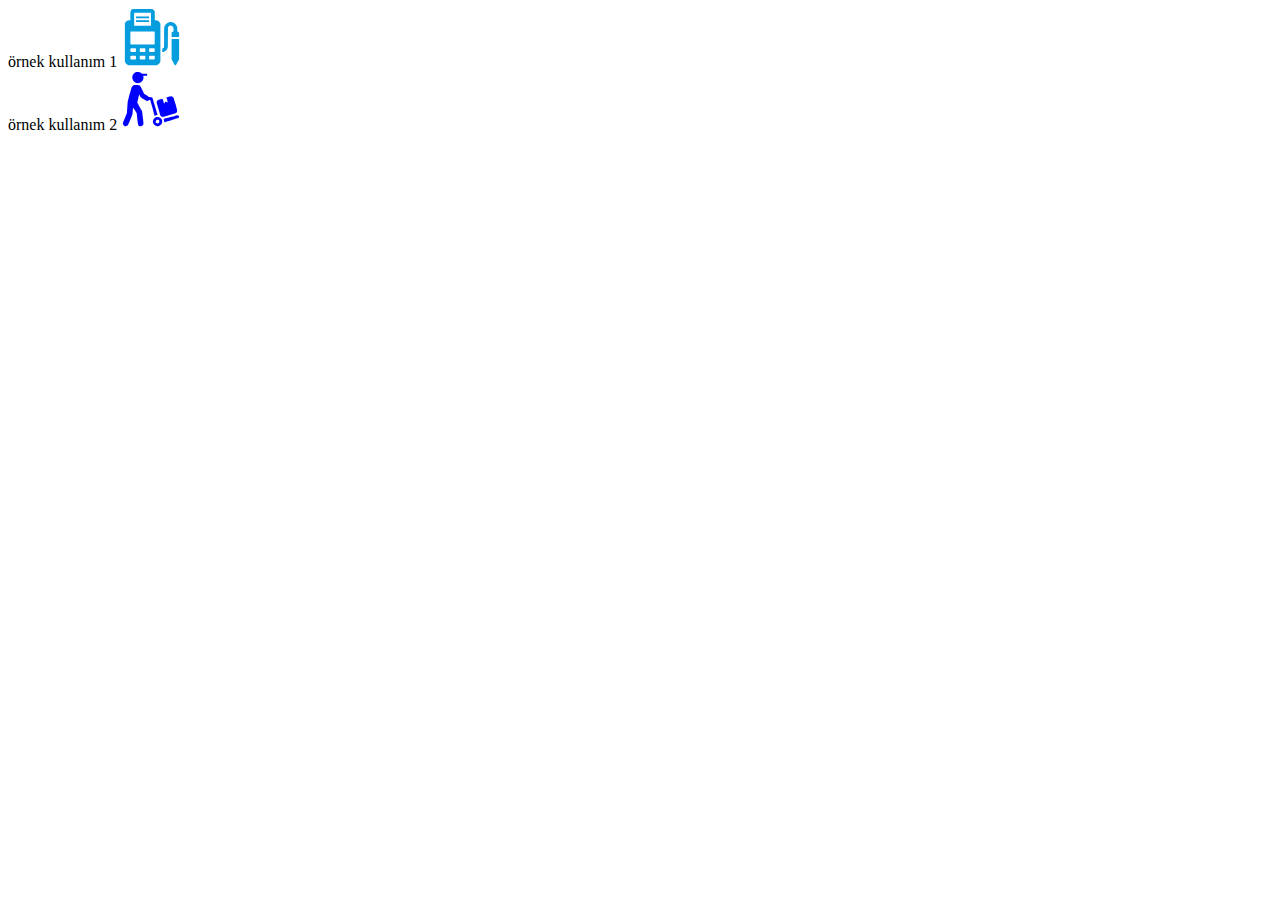
<file: CssOzelFontYapimi/Kullanimi/index.html>
<!DOCTYPE html PUBLIC "-//W3C//DTD XHTML 1.0 Transitional//EN" "http://www.w3.org/TR/xhtml1/DTD/xhtml1-transitional.dtd">
<html xmlns="http://www.w3.org/1999/xhtml" xml:lang="en">
<head>
	<meta http-equiv="Content-Type" content="text/html;charset=UTF-8" />
	<title></title>
	<link rel="stylesheet" href="styles.css">
</head>
<body>
örnek kullanım 1
	<i class="icon-postodeme" style="color:rgb(6, 157, 223); font-size:60px;"></i>
	<br>
	örnek kullanım 2
	
	<i class="icon-siparisteslim" style="color:blue; font-size:60px;"></i>
</body>
</html>
</file>
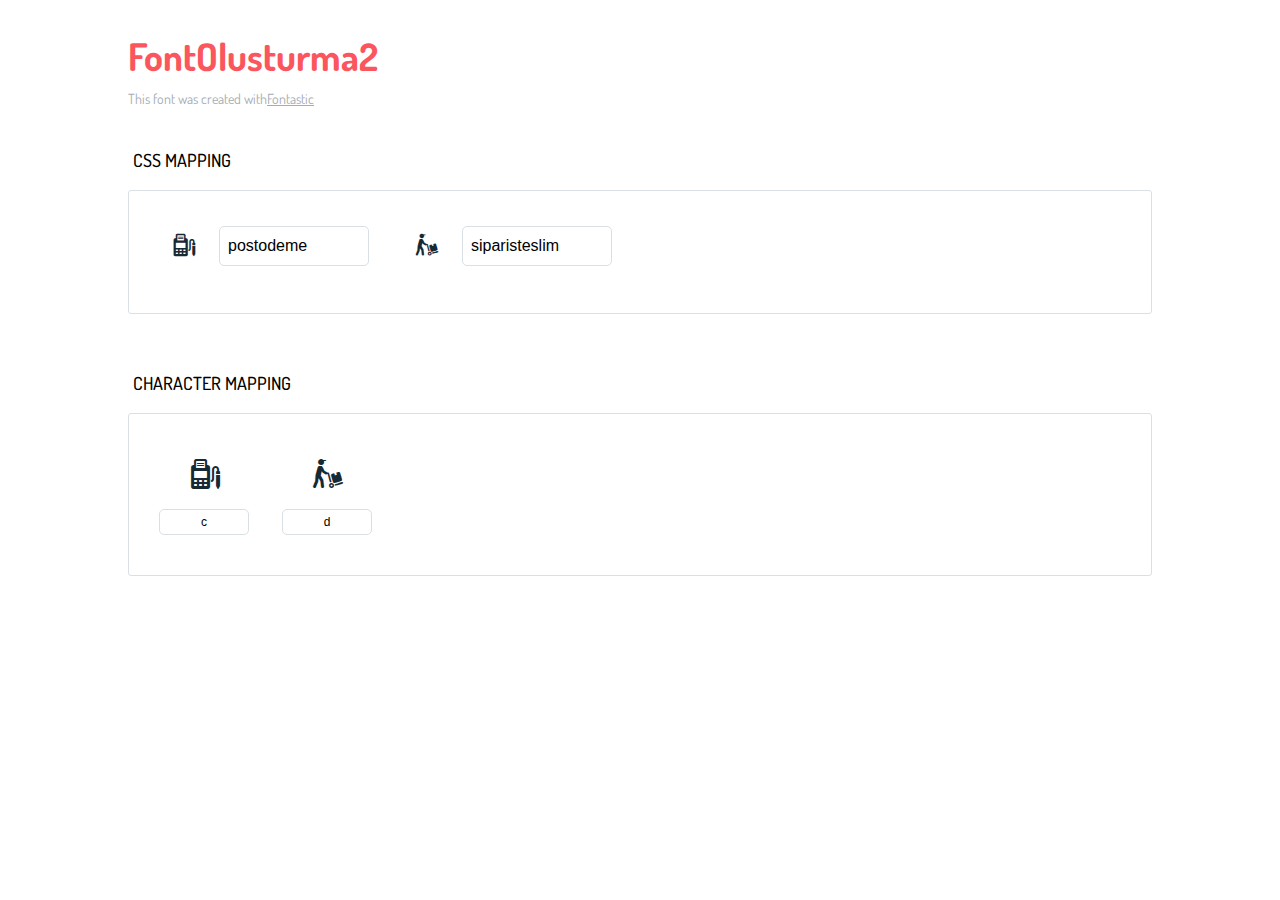
<file: CssOzelFontYapimi/Kullanimi/icons-reference.html>
<!DOCTYPE html>
<html lang="en">
  <head>
    <meta charset="utf-8">
    <meta http-equiv="X-UA-Compatible" content="IE=edge,chrome=1">
    <meta name="viewport" content="width=device-width,initial-scale=1">
    <title>Font Reference - FontOlusturma2</title>
    <link href="http://fonts.googleapis.com/css?family=Dosis:400,500,700" rel="stylesheet" type="text/css">
    <link rel="stylesheet" href="styles.css">
    <style type="text/css">
      html,body,div,span,applet,object,iframe,h1,h2,h3,h4,h5,h6,p,blockquote,pre,a,abbr,acronym,address,big,cite,code,del,dfn,em,img,ins,kbd,q,s,samp,small,strike,strong,sub,sup,tt,var,dl,dt,dd,ol,ul,li,fieldset,form,label,legend,table,caption,tbody,tfoot,thead,tr,th,td{margin:0;padding:0;border:0;outline:0;font-weight:inherit;font-style:inherit;font-family:inherit;font-size:100%;vertical-align:baseline}
body{line-height:1;color:#000;background:#fff}
ol,ul{list-style:none}
table{border-collapse:separate;border-spacing:0;vertical-align:middle}
caption,th,td{text-align:left;font-weight:normal;vertical-align:middle}
a img{border:none}
*{-webkit-box-sizing:border-box;-moz-box-sizing:border-box;box-sizing:border-box}
body{font-family:'Dosis','Tahoma',sans-serif}
.container{margin:15px auto;width:80%}
h1{margin:40px 0 20px;font-weight:700;font-size:38px;line-height:32px;color:#fb565e}
h2{font-size:18px;padding:0 0 21px 5px;margin:45px 0 0 0;text-transform:uppercase;font-weight:500}
.small{font-size:14px;color:#a5adb4;}
.small a{color:#a5adb4;}
.small a:hover{color:#fb565e}
.glyphs.character-mapping{margin:0 0 20px 0;padding:20px 0 20px 30px;color:rgba(0,0,0,0.5);border:1px solid #d8e0e5;-webkit-border-radius:3px;border-radius:3px;}
.glyphs.character-mapping li{margin:0 30px 20px 0;display:inline-block;width:90px}
.glyphs.character-mapping .icon{margin:10px 0 10px 15px;padding:15px;position:relative;width:55px;height:55px;color:#162a36 !important;overflow:hidden;-webkit-border-radius:3px;border-radius:3px;font-size:32px;}
.glyphs.character-mapping .icon svg{fill:#000}
.glyphs.character-mapping input{margin:0;padding:5px 0;line-height:12px;font-size:12px;display:block;width:100%;border:1px solid #d8e0e5;-webkit-border-radius:5px;border-radius:5px;text-align:center;outline:0;}
.glyphs.character-mapping input:focus{border:1px solid #fbde4a;-webkit-box-shadow:inset 0 0 3px #fbde4a;box-shadow:inset 0 0 3px #fbde4a}
.glyphs.character-mapping input:hover{-webkit-box-shadow:inset 0 0 3px #fbde4a;box-shadow:inset 0 0 3px #fbde4a}
.glyphs.css-mapping{margin:0 0 60px 0;padding:30px 0 20px 30px;color:rgba(0,0,0,0.5);border:1px solid #d8e0e5;-webkit-border-radius:3px;border-radius:3px;}
.glyphs.css-mapping li{margin:0 30px 20px 0;padding:0;display:inline-block;overflow:hidden}
.glyphs.css-mapping .icon{margin:0;margin-right:10px;padding:13px;height:50px;width:50px;color:#162a36 !important;overflow:hidden;float:left;font-size:24px}
.glyphs.css-mapping input{margin:0;margin-top:5px;padding:8px;line-height:16px;font-size:16px;display:block;width:150px;height:40px;border:1px solid #d8e0e5;-webkit-border-radius:5px;border-radius:5px;background:#fff;outline:0;float:right;}
.glyphs.css-mapping input:focus{border:1px solid #fbde4a;-webkit-box-shadow:inset 0 0 3px #fbde4a;box-shadow:inset 0 0 3px #fbde4a}
.glyphs.css-mapping input:hover{-webkit-box-shadow:inset 0 0 3px #fbde4a;box-shadow:inset 0 0 3px #fbde4a}

      
    </style>
  </head>
  <body>
    <div class="container">
      <h1>FontOlusturma2</h1>
      <p class="small">This font was created with<a href="http://fontastic.me/">Fontastic</a></p>
      <h2>CSS mapping</h2>
      <ul class="glyphs css-mapping">
        <li>
          <div class="icon icon-postodeme"></div>
          <input type="text" readonly="readonly" value="postodeme">
        </li>
        <li>
          <div class="icon icon-siparisteslim"></div>
          <input type="text" readonly="readonly" value="siparisteslim">
        </li>
      </ul>
      <h2>Character mapping</h2>
      <ul class="glyphs character-mapping">
        <li>
          <div data-icon="c" class="icon"></div>
          <input type="text" readonly="readonly" value="c">
        </li>
        <li>
          <div data-icon="d" class="icon"></div>
          <input type="text" readonly="readonly" value="d">
        </li>
      </ul>
    </div><script type="text/javascript">
(function() {
  var glyphs, _i, _len, _ref;

  _ref = document.getElementsByClassName('glyphs');
  for (_i = 0, _len = _ref.length; _i < _len; _i++) {
    glyphs = _ref[_i];
    glyphs.addEventListener('click', function(event) {
      if (event.target.tagName === 'INPUT') {
        return event.target.select();
      }
    });
  }

}).call(this);
</script>
  </body>
</html>
</file>
<file: CssOzelFontYapimi/Kullanimi/styles.css>
@charset "UTF-8";

@font-face {
  font-family: "fontolusturma2";
  src:url("fonts/fontolusturma2.eot");
  src:url("fonts/fontolusturma2.eot?#iefix") format("embedded-opentype"),
    url("fonts/fontolusturma2.woff") format("woff"),
    url("fonts/fontolusturma2.ttf") format("truetype"),
    url("fonts/fontolusturma2.svg#fontolusturma2") format("svg");
  font-weight: normal;
  font-style: normal;

}

[data-icon]:before {
  font-family: "fontolusturma2" !important;
  content: attr(data-icon);
  font-style: normal !important;
  font-weight: normal !important;
  font-variant: normal !important;
  text-transform: none !important;
  speak: none;
  line-height: 1;
  -webkit-font-smoothing: antialiased;
  -moz-osx-font-smoothing: grayscale;
}

[class^="icon-"]:before,
[class*=" icon-"]:before {
  font-family: "fontolusturma2" !important;
  font-style: normal !important;
  font-weight: normal !important;
  font-variant: normal !important;
  text-transform: none !important;
  speak: none;
  line-height: 1;
  -webkit-font-smoothing: antialiased;
  -moz-osx-font-smoothing: grayscale;
}

.icon-postodeme:before {
  content: "c";
}
.icon-siparisteslim:before {
  content: "d";
}
</file>
